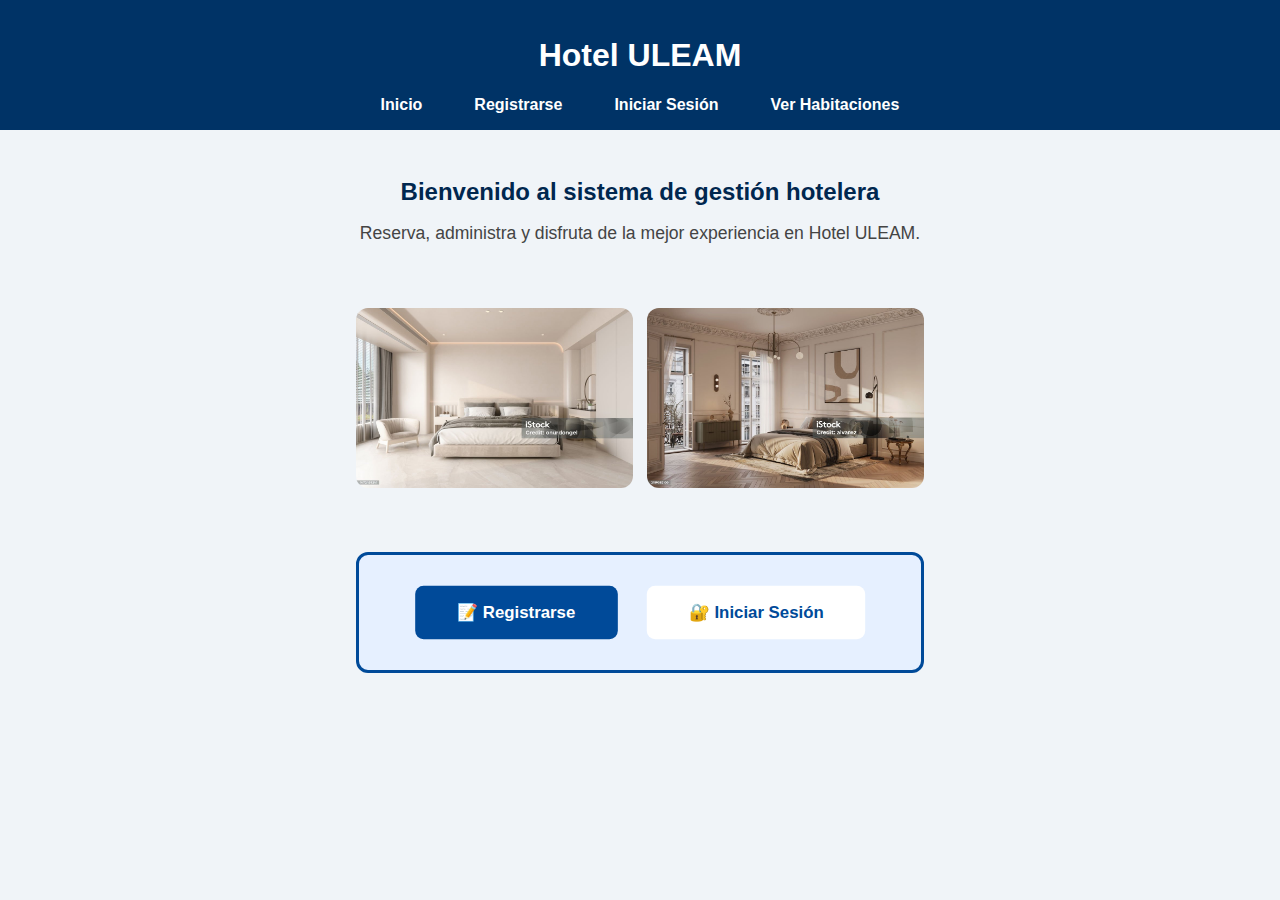
<file: html/index.html>
<!DOCTYPE html>
<html lang="es">
<head>
  <meta charset="UTF-8" />
  <meta name="viewport" content="width=device-width, initial-scale=1" />
  <title>Hotel ULEAM - Inicio</title>
  <link rel="stylesheet" href="../css/estilos.css" />
  <link rel="stylesheet" href="../css/index.css" />
</head>
<body>
  <header class="encabezado">
    <h1>Hotel ULEAM</h1>
    <nav>
      <ul>
        <li><a href="index.html">Inicio</a></li>
        <li><a href="registro.html">Registrarse</a></li>
        <li><a href="login.html">Iniciar Sesión</a></li>
        <li><a href="habitaciones.html">Ver Habitaciones</a></li>
      </ul>
    </nav>
  </header>

  <main class="contenido-inicio">
    <section class="bienvenida">
      <h2>Bienvenido al sistema de gestión hotelera</h2>
      <p>Reserva, administra y disfruta de la mejor experiencia en Hotel ULEAM.</p>
    </section>

    <section class="galeria-inicio">
      <img src="../img/hotel1.jpg" alt="Vista exterior del hotel" class="imagen-inicio">
      <img src="../img/hotel.jpg" alt="Habitación del hotel" class="imagen-inicio">
    </section>

    <div class="cuadro-botones">
      <a href="registro.html" class="btn btn-primario">📝 Registrarse</a>
      <a href="login.html" class="btn btn-secundario">🔐 Iniciar Sesión</a>
    </div>
  </main>
</body>
</html>
</file>
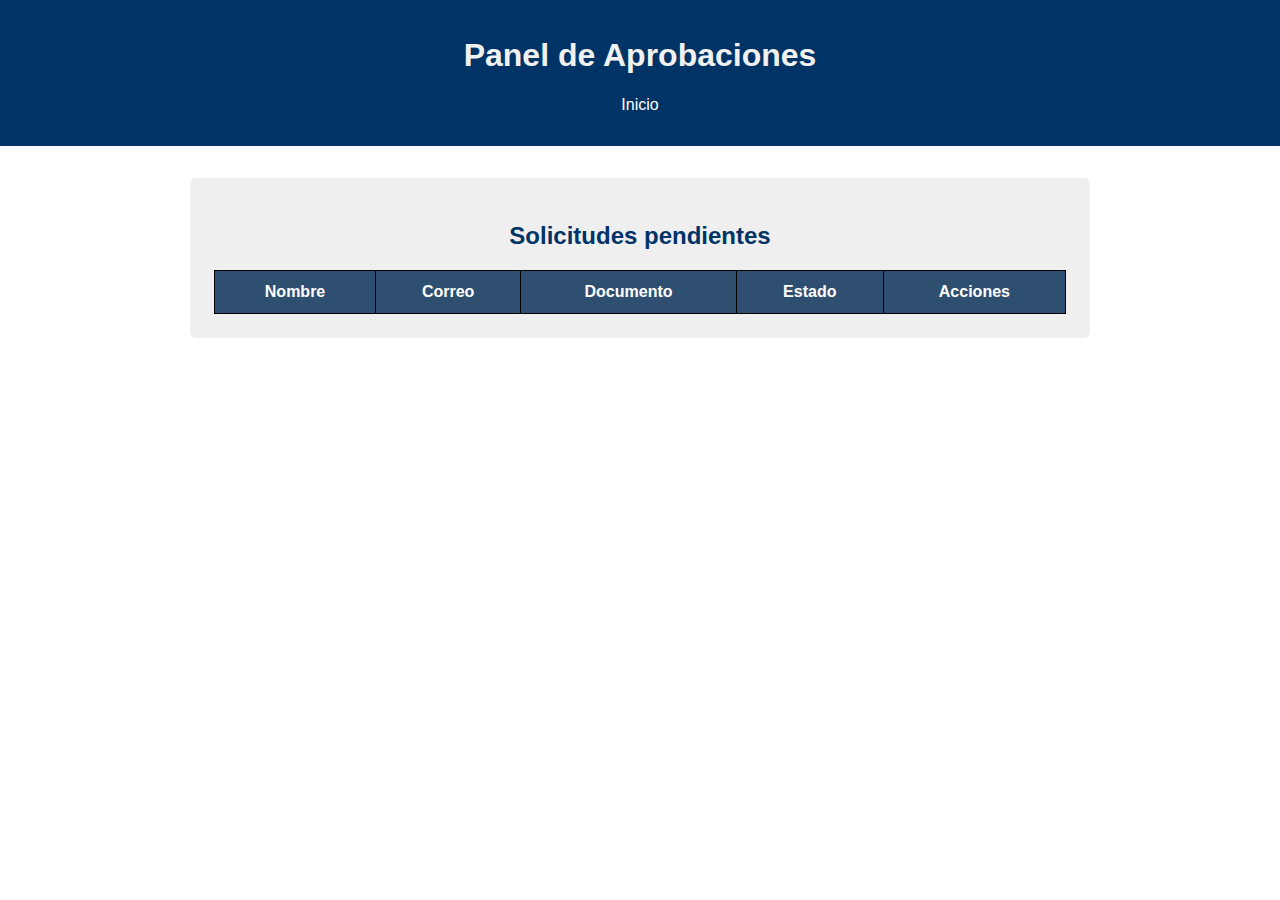
<file: html/aprobaciones.html>
<!DOCTYPE html>
<html lang="es">
<head>
  <meta charset="UTF-8" />
  <title>Aprobaciones - Administrador</title>
  <link rel="stylesheet" href="../css/estilos.css" />
  <link rel="stylesheet" href="../css/aprobaciones.css" />
</head>
<body>
  <header>
    <h1>Panel de Aprobaciones</h1>
    <nav>
      <ul>
        <li><a href="index.html">Inicio</a></li>
      </ul>
    </nav>
  </header>

  <main>
    <h2>Solicitudes pendientes</h2>
    <table id="tablaUsuarios">
      <thead>
        <tr>
          <th>Nombre</th>
          <th>Correo</th>
          <th>Documento</th>
          <th>Estado</th>
          <th>Acciones</th>
        </tr>
      </thead>
      <tbody></tbody>
    </table>
  </main>

  <script src="../js/funciones.js"></script>
</body>
</html>
</file>
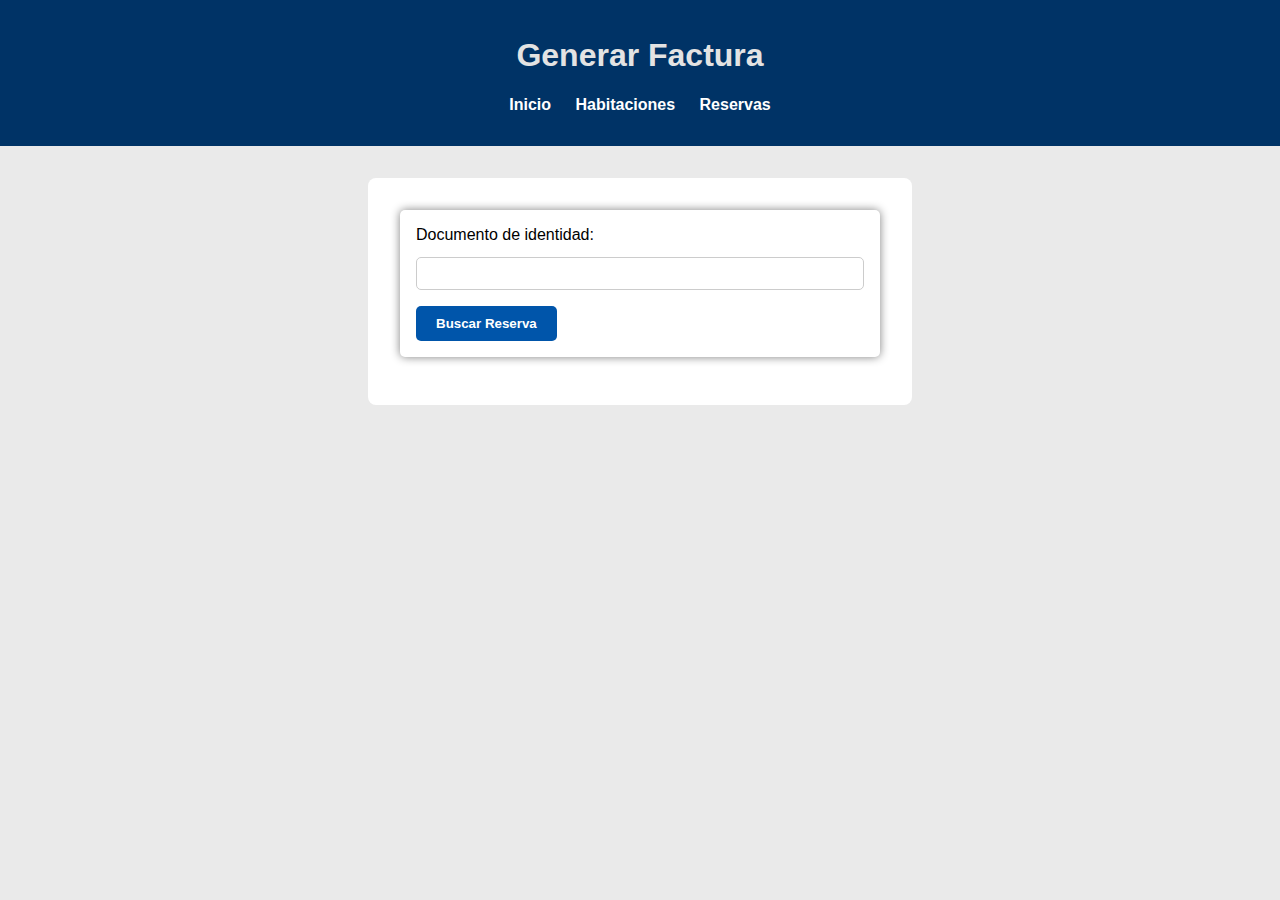
<file: html/facturacion.html>
<!DOCTYPE html>
<html lang="es">
<head>
  <meta charset="UTF-8" />
  <title>Facturación - Hotel ULEAM</title>
  <link rel="stylesheet" href="../css/estilos.css" />
  <link rel="stylesheet" href="../css/facturacion.css" />
</head>
<body>
  <header>
    <h1>Generar Factura</h1>
    <nav>
      <ul>
        <li><a href="index.html">Inicio</a></li>
        <li><a href="habitaciones.html">Habitaciones</a></li>
        <li><a href="reservas.html">Reservas</a></li>
      </ul>
    </nav>
  </header>

  <main>
    <form id="formFactura">
      <label for="docBuscar">Documento de identidad:</label>
      <input type="text" id="docBuscar" required />
      <button type="submit">Buscar Reserva</button>
    </form>

    <section id="datosFactura" style="display:none;">
      <h2>Factura del Cliente</h2>
      <p><strong>Nombre:</strong> <span id="nombreFactura"></span></p>
      <p><strong>Correo:</strong> <span id="correoFactura"></span></p>
      <p><strong>Fechas:</strong> <span id="fechasFactura"></span></p>
      <p><strong>Tipo de Habitación:</strong> <span id="tipoFactura"></span></p>
      <p><strong>Precio por noche:</strong> $<span id="precioNoche"></span></p>
      <p><strong>Días de estadía:</strong> <span id="diasEstadia"></span></p>
      <p><strong>Subtotal:</strong> $<span id="subtotal"></span></p>
      <p><strong>Impuestos (12%):</strong> $<span id="impuestos"></span></p>
      <p><strong>Total a pagar:</strong> $<span id="total"></span></p>

      <button onclick="generarFactura()">Generar Factura</button>
    </section>

    <p id="mensajeFactura"></p>
  </main>

  <script src="../js/funciones.js"></script>
</body>
</html>
</file>
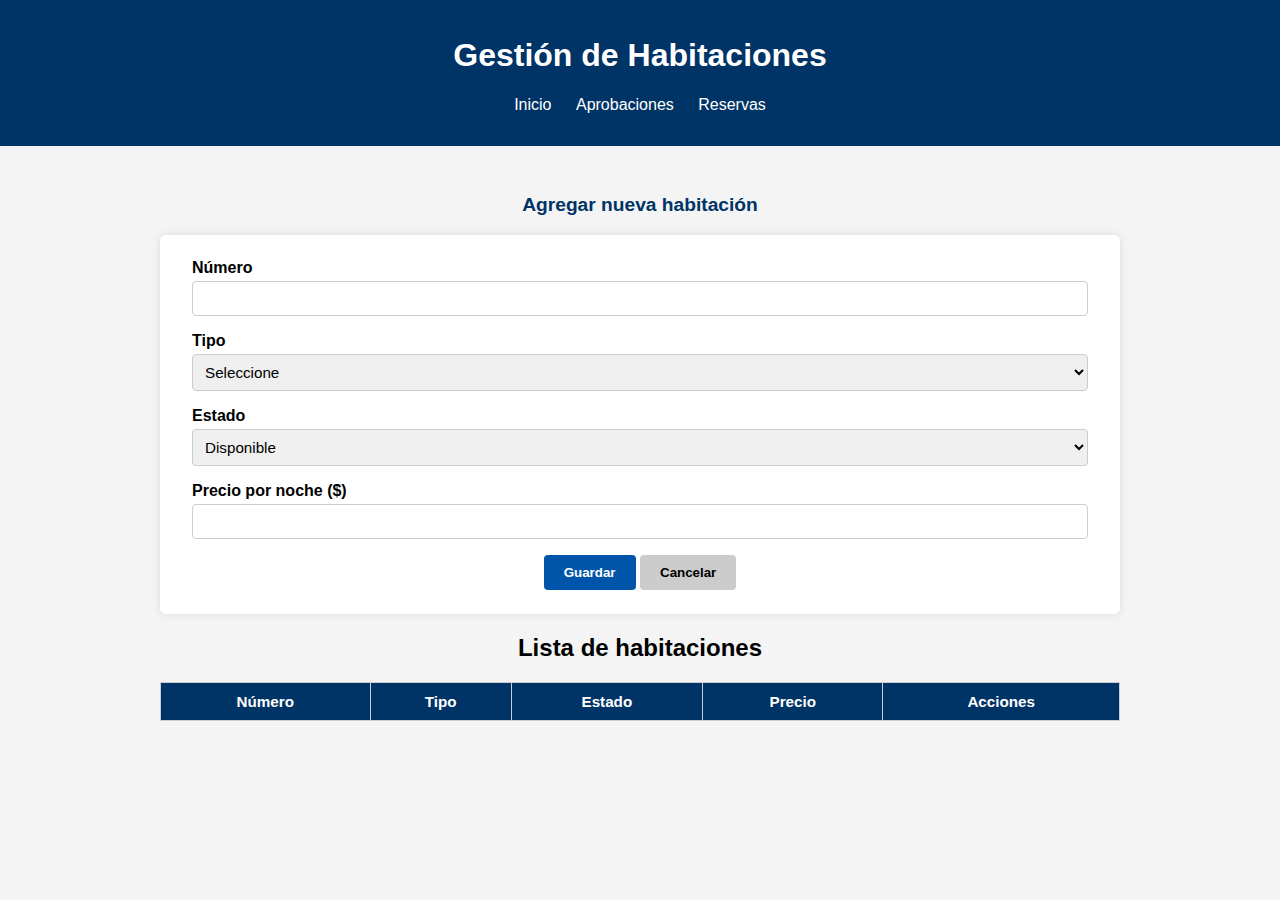
<file: html/habitaciones.html>
<!DOCTYPE html>
<html lang="es">
<head>
  <meta charset="UTF-8">
  <title>Gestión de Habitaciones - Hotel ULEAM</title>
  <link rel="stylesheet" href="../css/estilos.css">      
  <link rel="stylesheet" href="../css/habitaciones.css"> 
</head>
<body>

  <header>
    <h1>Gestión de Habitaciones</h1>
    <nav>
      <ul>
        <li><a href="index.html">Inicio</a></li>
        <li><a href="aprobaciones.html">Aprobaciones</a></li>
        <li><a href="reservas.html">Reservas</a></li>
      </ul>
    </nav>
  </header>

  <main class="contenedor-habitaciones">
   
    <section class="formulario">
      <h2 id="tituloForm">Agregar nueva habitación</h2>
      <form id="formHabitacion">
        <label for="numeroHab">Número
          <input type="text" id="numeroHab" required>
        </label>
        <label for="tipoHab">Tipo
          <select id="tipoHab" required>
            <option value="">Seleccione</option>
            <option>Individual</option>
            <option>Doble</option>
            <option>Suite</option>
          </select>
        </label>

        <label for="estadoHab">Estado
          <select id="estadoHab" required>
            <option>Disponible</option>
            <option>Ocupada</option>
            <option>Mantenimiento</option>
          </select>
        </label>

        <label for="precioHab">Precio por noche ($)
          <input type="number" id="precioHab" min="0" required>
        </label>


        <input type="hidden" id="indiceEdit" value="-1">
        
        <div class="botones">
          <button type="submit" id="btnGuardar" class="btn primario">Guardar</button>
          <button type="reset" id="btnCancelar" class="btn secundario">Cancelar</button>
        </div>
      </form>

      <p id="mensajeHab"></p>
    </section>

    <section class="tabla">
      <h2>Lista de habitaciones</h2>
      <table id="tablaHabitaciones">
        <thead>
          <tr>
            <th>Número</th>
            <th>Tipo</th>
            <th>Estado</th>
            <th>Precio</th>
            <th>Acciones</th>
          </tr>
        </thead>
        <tbody></tbody>
      </table>
    </section>

  </main>

  <script src="../js/funciones.js"></script>
</body>
</html>
</file>
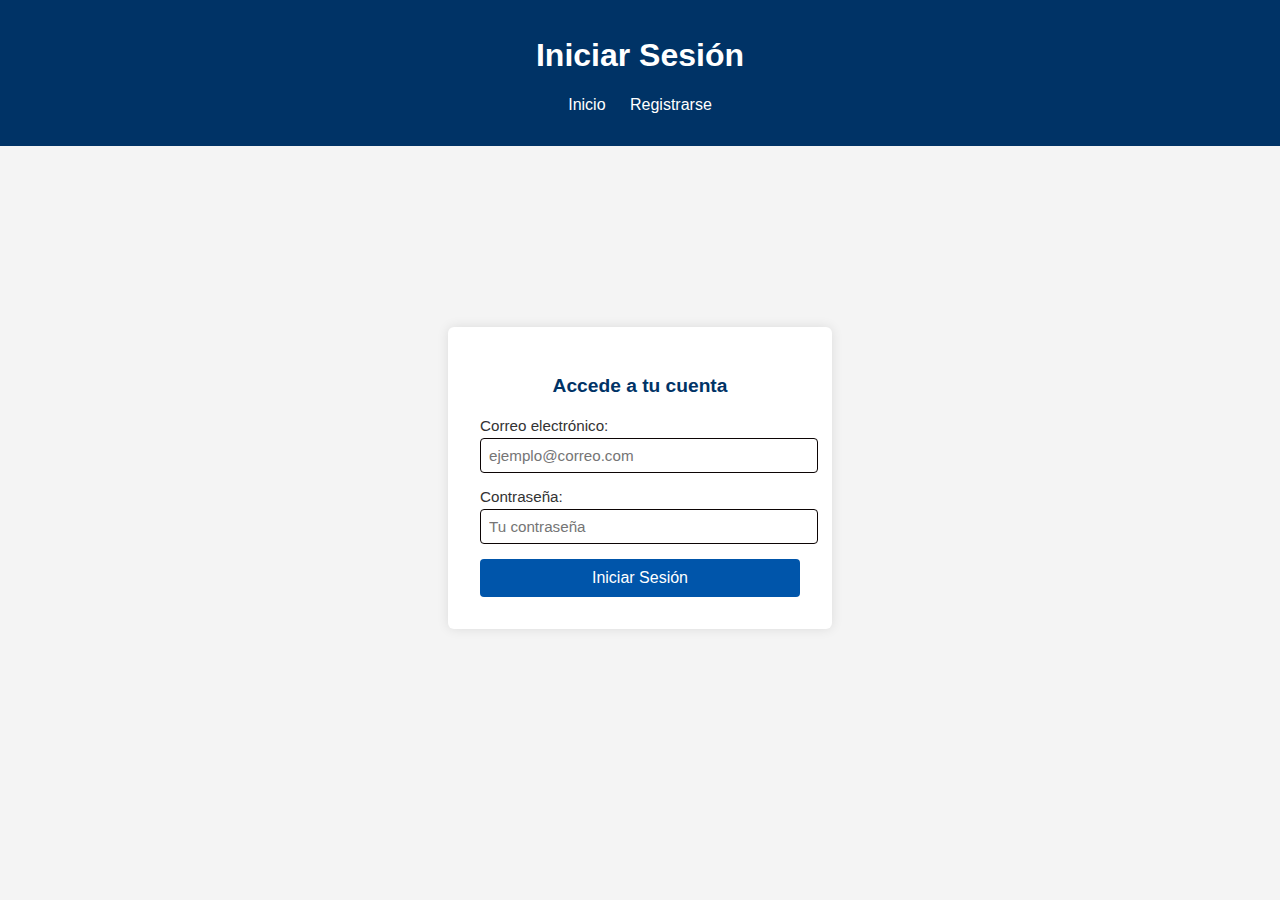
<file: html/login.html>
<!DOCTYPE html>
<html lang="es">
<head>
  <meta charset="UTF-8">
  <title>Iniciar Sesión - Hotel ULEAM</title>
  <link rel="stylesheet" href="../css/estilos.css"> 
  <link rel="stylesheet" href="../css/login.css">    
</head>
<body>

  <header>
    <h1>Iniciar Sesión</h1>
    <nav>
      <ul>
        <li><a href="index.html">Inicio</a></li>
        <li><a href="registro.html">Registrarse</a></li>
      </ul>
    </nav>
  </header>

  <main class="contenedor-login">
    <form id="formLogin">
      <h2>Accede a tu cuenta</h2>

      <label for="correoLogin">Correo electrónico:
        <input type="email" id="correoLogin" placeholder="ejemplo@correo.com" required>
      </label>

      <label for="contrasenaLogin">Contraseña:
        <input type="password" id="contrasenaLogin" placeholder="Tu contraseña" required>
      </label>

      <button type="submit">Iniciar Sesión</button>
    </form>

    <p id="mensajeLogin"></p>
  </main>

  <script src="../js/funciones.js"></script>
</body>
</html>
</file>
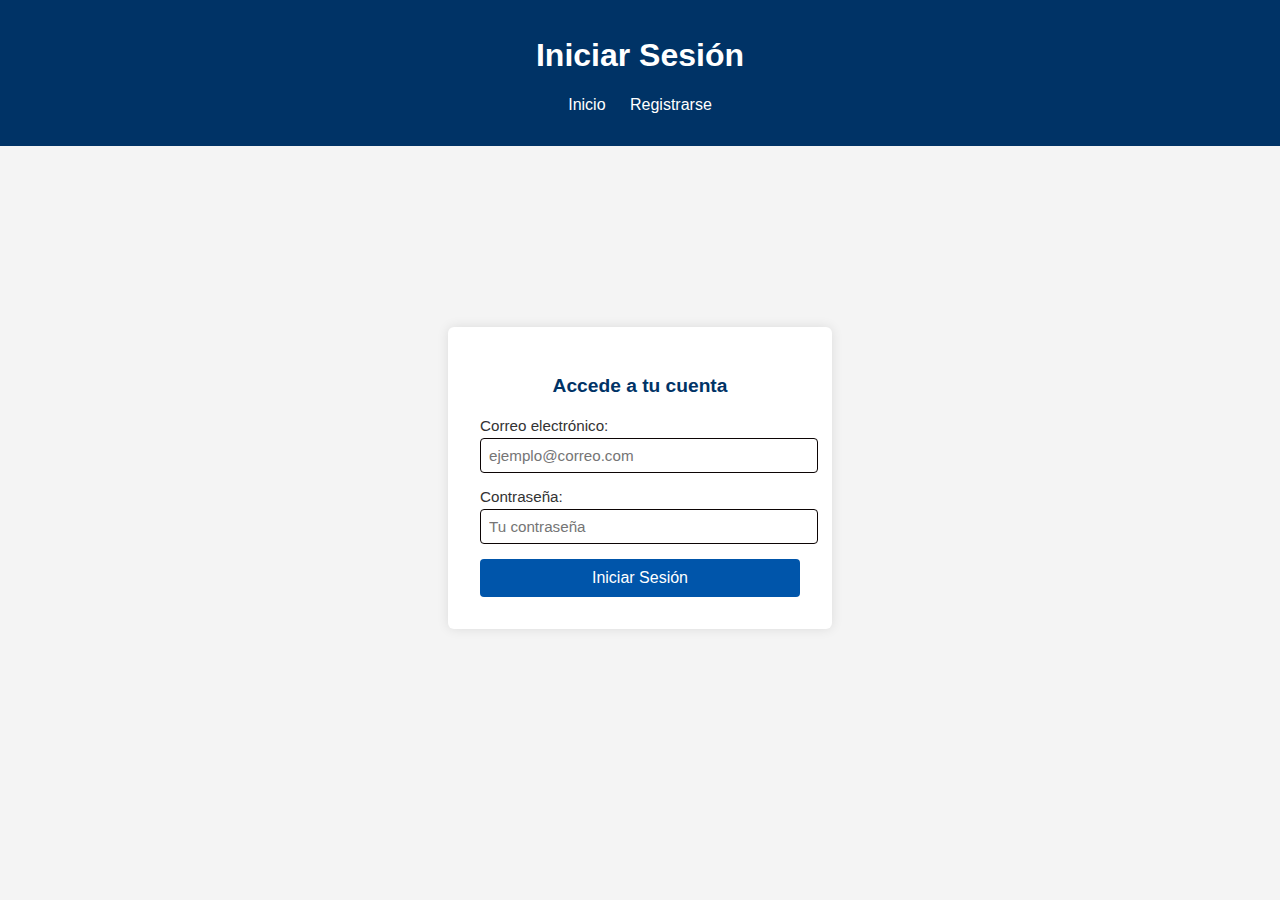
<file: html/panel.html>
<!DOCTYPE html>
<html lang="es">
<head>
  <meta charset="UTF-8" />
  <title>Panel de Usuario - Hotel ULEAM</title>
  <link rel="stylesheet" href="../css/estilos.css" />
  <link rel="stylesheet" href="../css/panel.css" />
</head>
<body>
  <header>
    <h1>Bienvenido a nuestro Hotel</h1>
    <nav>
      <ul>
        <li><a href="index.html">Inicio</a></li>
        <li><a href="reservas.html">Reservar</a></li>
        <li><a href="facturacion.html">Facturación</a></li>
        <li><a href="login.html" onclick="cerrarSesion()">Cerrar Sesión</a></li>
      </ul>
    </nav>
  </header>

  <main>
  <section class="bienvenida">
    <h2 id="saludo"></h2>
    <p>Desde aquí puedes acceder a las funciones principales del sistema.</p>
    <img src="../img/hotel.jpg" alt="Habitación del hotel" class="imagen-panel">
  </section>
</main>

  <script>
    const usuarioActivo = JSON.parse(localStorage.getItem("usuarioActivo"));
    if (usuarioActivo) {
      document.getElementById("saludo").textContent = "Hola, " + usuarioActivo.nombre;
    } else {
      window.location.href = "login.html";
    }

    function cerrarSesion() {
      localStorage.removeItem("usuarioActivo");
    }
  </script>
</body>
</html>
</file>
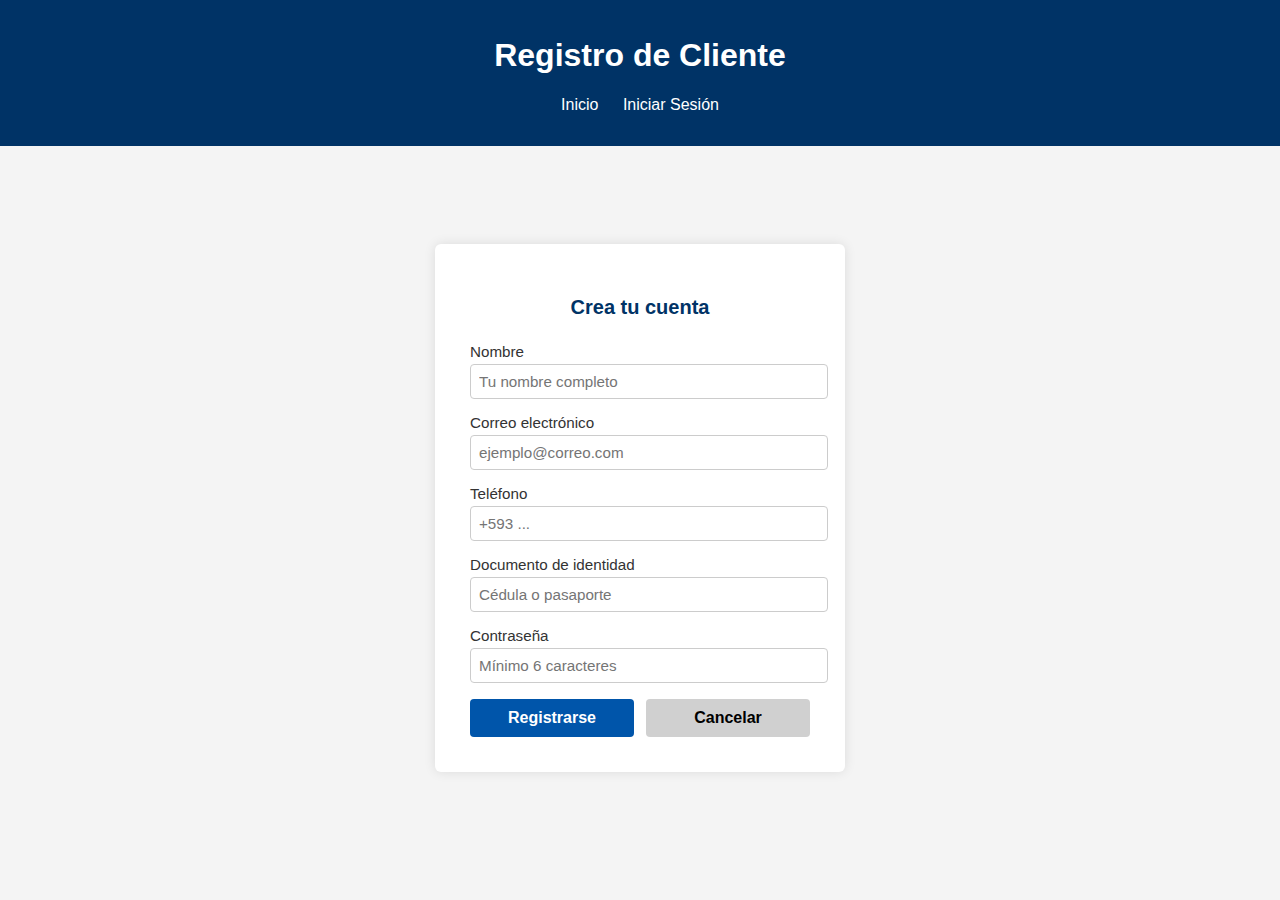
<file: html/registro.html>
<!DOCTYPE html>
<html lang="es">
<head>
  <meta charset="UTF-8">
  <title>Registro de Cliente - Hotel ULEAM</title>
  <link rel="stylesheet" href="../css/estilos.css">
  <link rel="stylesheet" href="../css/registro.css">
</head>
<body>
  
  <header>
    <h1>Registro de Cliente</h1>
    <nav>
      <ul>
        <li><a href="index.html">Inicio</a></li>
        <li><a href="login.html">Iniciar Sesión</a></li>
      </ul>
    </nav>
  </header>

  <main class="contenedor-registro">
  <div class="form-wrapper">
    <form id="formRegistro">
      <h2>Crea tu cuenta</h2>

      <label for="nombre">Nombre
        <input type="text" id="nombre" placeholder="Tu nombre completo" required>
      </label>

      <label for="correo">Correo electrónico
        <input type="email" id="correo" placeholder="ejemplo@correo.com" required>
      </label>

      <label for="telefono">Teléfono
        <input type="text" id="telefono" placeholder="+593 ..." required>
      </label>

      <label for="documento">Documento de identidad
        <input type="text" id="documento" placeholder="Cédula o pasaporte" required>
      </label>

      <label for="contrasena">Contraseña
        <input type="password" id="contrasena" placeholder="Mínimo 6 caracteres" required>
      </label>

      <div class="botones">
        <button type="submit" class="btn primario">Registrarse</button>
        <button type="reset"  class="btn secundario">Cancelar</button>
      </div>
    </form>
    <p id="mensaje"></p>
  </div>
</main>
  <script src="../js/funciones.js"></script>
</body>
</html>
</file>
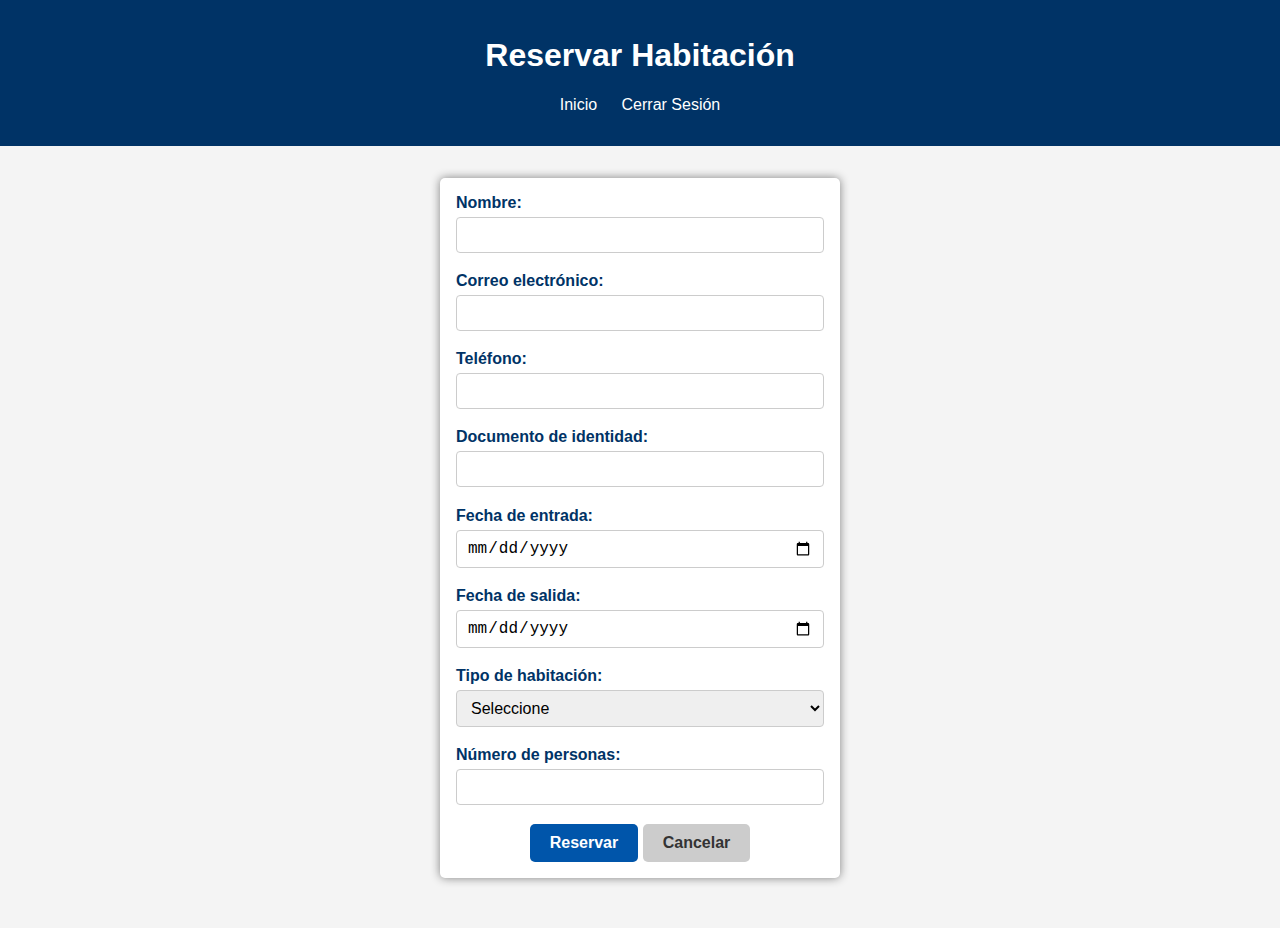
<file: html/reservas.html>
<!DOCTYPE html>
<html lang="es">
<head>
  <meta charset="UTF-8" />
  <title>Reservar Habitación - Hotel ULEAM</title>
  <link rel="stylesheet" href="../css/estilos.css" />
  <link rel="stylesheet" href="../css/reservas.css" />
</head>
<body>
  <header>
    <h1>Reservar Habitación</h1>
    <nav>
      <ul>
        <li><a href="index.html">Inicio</a></li>
        <li><a href="login.html">Cerrar Sesión</a></li>
      </ul>
    </nav>
  </header>

  <main>
    <form id="formReserva">
      <label for="nombreReserva">Nombre:</label>
      <input type="text" id="nombreReserva" required />

      <label for="correoReserva">Correo electrónico:</label>
      <input type="email" id="correoReserva" required />

      <label for="telefonoReserva">Teléfono:</label>
      <input type="text" id="telefonoReserva" required />

      <label for="documentoReserva">Documento de identidad:</label>
      <input type="text" id="documentoReserva" required />

      <label for="fechaEntrada">Fecha de entrada:</label>
      <input type="date" id="fechaEntrada" required />

      <label for="fechaSalida">Fecha de salida:</label>
      <input type="date" id="fechaSalida" required />

      <label for="tipoHabitacion">Tipo de habitación:</label>
      <select id="tipoHabitacion" required>
        <option value="">Seleccione</option>
        <option value="Individual">Individual</option>
        <option value="Doble">Doble</option>
        <option value="Suite">Suite</option>
      </select>

      <label for="personas">Número de personas:</label>
      <input type="number" id="personas" min="1" required />

      <div class="botones-form">
        <button type="submit" class="btn btn-primario">Reservar</button>
        <button type="reset" class="btn btn-secundario">Cancelar</button>
      </div>
    </form>
    <p id="mensajeReserva"></p>
  </main>

  <script src="../js/funciones.js"></script>
</body>
</html>
</file>
<file: css/estilos.css>
/* Estilo general del cuerpo de la página  */
body {
  font-family: Arial, sans-serif;       
  margin: 0;                            
  padding: 0;                           
  background-color: #f4f4f4;           
}

/* Encabezado principal del sitio */
header {
  background-color: #003366;           
  color: white;                        
  padding: 1em;                        
  text-align: center;                  
}

/* Lista de navegación   */
nav ul {
  list-style: none;                     
  padding: 0;                          
}

/* Elementos del menú de navegación en línea */
nav ul li {
  display: inline;                      
  margin: 0 10px;                       
}

/* Estilo de los enlaces del menú */
nav ul li a {
  color: white;                        
  text-decoration: none;                
}

/* Sección principal del contenido */
main {
  padding: 2em;                        
  text-align: center;             
}

/* Estilo del formulario */
form {
  background-color: white;             
  padding: 1em;                         
  display: inline-block;              
  border-radius: 5px;                   
  box-shadow: 0 0 10px gray;            
}

/* Estilo de los botones personalizados  */
.boton {
  display: inline-block;                
  padding: 10px 20px;                   
  background-color: #0055aa;           
  color: white;                        
  text-decoration: none;               
  border-radius: 5px;                   
  margin: 5px;                          
}

/* Estilo al pasar el mouse por los botones  */
.boton:hover {
  background-color: #003366;            
}
</file>
<file: css/index.css>
/* Tamaño total */
* {
  box-sizing: border-box; 
}

/* Estilos generales del body */
body {
  font-family: Arial, sans-serif;  
  background-color: #f0f4f8;      
}

/* Encabezado  */
.encabezado {
  background-color: #003366;        
  color: white;                     
  padding: 1rem;                  
  text-align: center;              
}

/* Menú de navegación */
nav ul {
  list-style: none;                 
  margin: 0.5rem 0 0 0;             
  padding: 0;                      
  display: flex;                  
  justify-content: center;       
  gap: 2rem;                      
}

nav ul li a {
  color: white;                    
  text-decoration: none;          
  font-weight: bold;              
}

nav ul li a:hover {
  color: #99c2ff;                   
}

/* === Contenido principal === */
.contenido-inicio {
  max-width: 600px;                
  margin: 3rem auto;                 
  padding: 0 1rem;                   
  text-align: center;               
}

/* Sección de bienvenida  */
.bienvenida h2 {
  color: #00274f;              
  margin-bottom: 0.5rem;             
}

.bienvenida p {
  margin-bottom: 2rem;              
  font-size: 1.1rem;             
  color: #444;                    
}

/* === Cuadro visible para botones === */
.cuadro-botones {
  background-color: #e6f0ff;        
  border: 3px solid #004a99;         
  border-radius: 12px;               
  padding: 2rem 3rem;               
  display: flex;                    
  justify-content: center;        
  gap: 2.5rem;                      
}

/* Estilo base de botones */
.btn {
  padding: 1rem 2.5rem;             
  font-weight: 700;                
  border-radius: 8px;               
  cursor: pointer;                  
  text-decoration: none;           
}

/* Botón primario (Registrarse) */
.btn-primario {
  background-color: #004a99;        
  color: white;    
  transform: scale(1.05);                    
}

/* Botón secundario (Iniciar sesión) */
.btn-secundario {
  background-color: rgb(255, 255, 255);
  color: #004a99;  
  transform: scale(1.05);                        
}

/* Galería de imágenes en la página de inicio */
.galeria-inicio {
  display: flex;                    
  justify-content: center;          
  gap: 0.9rem;                       
  margin: 4rem auto;                
}

/*  Estilo individual de cada imagen  */
.imagen-inicio {
  width: 280px;                     
  height: 180px;                     
  border-radius: 12px;               
  transition: transform 0.3s ease;   
}

/* Efecto hover sobre imagen */
.imagen-inicio:hover {
  transform: scale(1.05);          
}
</file>
<file: css/aprobaciones.css>
/* Estilo general del cuerpo de la página */
body {
  font-family: Arial, sans-serif;       
  background-color: #ffffff;           
  margin: 0;                            
  padding: 0;                          
  color: #003366;                      
}

/* Estilos del encabezado principal */
header {
  background-color: #003366;           
  color: rgb(241, 241, 241);                                            
  text-align: center;                   
}

/* Estilos para la sección principal del contenido  */
main {
  max-width: 900px;                     
  margin: 2rem auto;                   
  background-color: rgb(240, 239, 239);            
  padding: 1.5rem;                     
  border-radius: 6px;                  
  box-sizing: border-box;                       
  text-align: center;                   
}

/* Estilo general para las tablas */
table {
  width: 100%;                          
  border-collapse: collapse;            
  margin: 0 auto;                       
  font-size: 1rem;                      
}

/* === Estilo para el encabezado de la tabla === */
table thead {
  background-color: #2e4f70;            
  color: hsl(0, 0%, 100%);              
}

/* === Estilo para las celdas de la tabla === */
table th, table td {
  padding: 12px 10px;                   
  border: 1px solid hsl(0, 0%, 0%);     
  text-align: center;                   
}
</file>
<file: css/facturacion.css>
/* Estilo general del cuerpo de la página */
body {
  font-family: Arial, sans-serif;       
  background-color: #eaeaea;           
}

/* Estilo del encabezado principal */
header {
  background-color: #003366;           
  color: rgb(227, 227, 227);                      
  padding: 1em;                         
  text-align: center;                   
}

/* Enlaces del menú de navegación */
nav ul li a {
  color: rgb(255, 255, 255);                        
  font-weight: bold;                   
}

/* Subraya al pasar el mouse por los enlaces  */
nav ul li a:hover {
  text-decoration: underline;          
}

/* Contenedor principal del contenido */
main {
  max-width: 480px;                     
  margin: 2rem auto;                   
  background-color: #fff;               
  border-radius: 8px;                   
  text-align: left;                     
}

/* Campos dentro del cuadro */
form input[type="text"] {
  width: 100%;                         
  padding: 0.5rem;                      
  margin-top: 0.8rem;                  
  border: 1px solid #ccc;             
  border-radius: 5px;                   
  box-sizing: border-box;              
}

/* === Botón del formulario === */
form button {
  margin-top: 1rem;                    
  padding: 10px 20px;                  
  background-color: #0055aa;            
  color: white;                        
  border: none;                        
  border-radius: 5px;                   
  cursor: pointer;                      
  font-weight: bold;                    
  transition: background-color 0.3s ease; 
}

/* Efecto hover en el botón del formulario */
form button:hover {
  background-color: #003366;           
}

/* Contenedor de los datos de la factura generada */
#datosFactura {
  margin-top: 2rem;                     
  padding: 1rem;                       
  border-radius: 8px;                  
  background-color: #e8f0fe;            
  color: #003366;                       
}

/* Párrafos de datos de factura */
#datosFactura p {
  margin: 0.4rem 0;                     
  font-size: 1rem;                     
}

/* === Botón dentro de la sección de factura === */
#datosFactura button {
  display: block;                      
  margin: 1.5rem auto 0;                
  padding: 10px 30px;                   
  background-color: #0073e6;            
  color: white;                         
  border-radius: 5px;                  
  border: none;                         
  cursor: pointer;                      
  font-weight: bold;                   
}

/* Efecto del botón en sección de factura */
#datosFactura button:hover {
  background-color: #004a99;           
}

/* Mensaje de factura (como alertas o errores) */
#mensajeFactura {
  margin-top: 1rem;                    
  color: #000000;                      
  font-weight: bold;                    
  text-align: center;                  
}
</file>
<file: css/habitaciones.css>
/* Contenedor principal de las habitaciones */
.contenedor-habitaciones {
  max-width: 960px;              
  margin: 0 auto;                
  padding: 2em;                 
}

/* Estilos generales para el formulario */
.formulario form {
  background-color: #fff;        
  padding: 1.5em 2em;           
  border-radius: 6px;           
  box-shadow: 0 0 10px rgba(0,0,0,0.1);  
  display: flex;                 
  flex-direction: column;      
  gap: 1em;                      
}

/* Título del formulario */
.formulario h2 {
  color: #003366;               
  margin-bottom: 1em;            
  font-size: 1.2rem;            
}

/* Etiquetas del formulario */
.formulario label {
  display: flex;                
  flex-direction: column;      
  text-align: left;            
  font-weight: bold;           
}

/* Forma de formulario */
.formulario input,
.formulario select {
  margin-top: 4px;             
  padding: 8px;                  
  font-size: 0.95rem;            
  border: 1px solid #ccc;        
  border-radius: 4px;          
}


/* Estilo base para todos los botones */
.btn {
  padding: 10px 20px;           
  font-weight: bold;            
  border: none;                  
  border-radius: 4px;           
  cursor: pointer;             
}

/* Botón primario ("Guardar,Cancelar") */
.primario {
  background-color: #0055aa;     
  color: #fff;                   
}

/* Efecto al pasar el mouse por el botón primario */
.primario:hover {
  background-color: #003366;    
}

/* Botón secundario (por ejemplo, "Cancelar") */
.secundario {
  background-color: #ccc;       
  color: #000;                   
}

/* Efecto al pasar el mouse por el botón secundario */
.secundario:hover {
  background-color: #aaa;        
}

/* Mensaje de éxito o estado relacionado con habitaciones */
#mensajeHab {
  margin-top: 1em;              
  font-weight: bold;             
  color: green;                  
  text-align: center;           
}

/* Estilos generales para la tabla */
.tabla table {
  width: 100%;                   
  border-collapse: collapse;     
  background-color: #fff;        
}

/* Estilos de las celdas (encabezados y datos) */
.tabla th,
.tabla td {
  padding: 10px;                 
  border: 1px solid #ccc;       
  text-align: center;           
  font-size: 0.95rem;           
}

/* Encabezados de la tabla */
.tabla th {
  background-color: #003366;   
  color: white;                 
}
</file>
<file: css/login.css>
/* Contenedor principal del login centrado vertical y horizontalmente */
.contenedor-login {
  display: flex; 
  justify-content: center; 
  align-items: center; 
  min-height: 70vh; 
  flex-direction: column; 
}

/* Estilo del cuadro del formulario */
form {
  background-color: white; 
  padding: 2em; 
  border-radius: 6px; 
  box-shadow: 0 0 12px rgba(0, 0, 0, 0.1); 
  width: 320px; 
}

/* Título del formulario */
form h2 {
  margin-bottom: 1em; 
  color: #003366; 
  font-size: 1.2rem; 
}

/* Etiquetas del formulario */
form label {
  display: block; 
  margin-bottom: 1em; 
  text-align: left; 
  font-size: 0.95rem; 
  color: #333; 
}

/* Campos de forma del formulario */
form input {
  width: 100%; 
  padding: 8px; 
  margin-top: 4px; 
  border: 1px solid #0c0404; 
  border-radius: 4px; 
  font-size: 0.95rem; 
}

/* Botón del formulario */
form button {
  width: 100%; 
  background-color: #0055aa; 
  color: white; 
  border: none; 
  padding: 10px; 
  font-size: 1rem; 
  border-radius: 4px; 
  cursor: pointer; 
  transition: background-color 0.3s ease; /
}

/* Estilo del botón al pasar el mouse */
form button:hover {
  background-color: #003366; 
}

/* Mensaje de error al intentar iniciar sesión */
#mensajeLogin {
  margin-top: 15px; 
  font-weight: bold; 
  color: rgb(29, 28, 28); 
  font-size: 0.9rem; 
}
</file>
<file: css/panel.css>
/* Cuadro de contenido principal */
main {
  display: flex; 
  justify-content: center; 
  padding: 2rem; 
  background-color: #f4f4f4; 
  min-height: 65vh; 
}

/* Cuadro de bienvenida */
.bienvenida {
  background-color: white; 
  padding: 1.5rem 2rem; 
  border-radius: 10px; 
  text-align: center; 
  max-width: 480px; 
  width: 100%; 
  display: flex; 
  flex-direction: column; 
  align-items: center; 
  gap: 1.2rem; 
}

/* Estilo del título de bienvenida */
#saludo {
  font-size: 1.4rem; 
  color: #000000; 
  margin-bottom: 0rem; 
  font-weight: 600; 
}

/* Párrafos dentro de la sección de bienvenida */
.bienvenida p {
  font-size: 0.9rem; 
  color: #080808; 
  margin: 0; 
  line-height: 2.0; 
  max-width: 900%; 
}

/* Imagen dentro del cuadro de bienvenida */
.imagen-panel {
  max-width: 80%; 
  height: auto; 
  border-radius: 12px; 
  transition: transform 0.25s ease; 
}

/* Efecto de zoom al pasar el mouse sobre la imagen */
.imagen-panel:hover {
  transform: scale(1.05); /
}
</file>
<file: css/registro.css>
/* Contenedor general del formulario de registro */
.contenedor-registro {
  display: flex; 
  justify-content: center; 
  align-items: center; 
  min-height: 75vh;   
}

/* Estilos del formulario */
form {
  background: #fff; 
  padding: 2.2em; 
  border-radius: 6px; 
  box-shadow: 0 0 12px rgba(0, 0, 0, .1); 
  width: 340px; 
  text-align: left;
}

/* Título dentro del formulario */
form h2 {
  margin-bottom: 1.2em; 
  color: #003366; 
  font-size: 1.25rem; 
  text-align: center; 
}

/* Etiquetas de los campos del formulario */
form label {
  display: block; 
  margin-bottom: 1em; 
  font-size: .95rem; 
  color: #333; /
}

/* Campos de entrada del formulario */
form input {
  width: 100%; 
  padding: 8px; 
  margin-top: 4px; 
  border: 1px solid #ccc; 
  border-radius: 4px; 
  font-size: .95rem; 
}

/* Contenedor de los botones */
.botones {
  display: flex; 
  gap: 12px; 
  margin-top: 12px; 
}

/* Estilos generales para todos los botones */
.btn {
  flex: 1; 
  padding: 10px; 
  font-size: 1rem; 
  font-weight: bold; 
  border: none; 
  border-radius: 4px; 
  cursor: pointer; 
}

/* Botón principal (ej. Registrar) */
.primario {
  background: #0055aa; 
  color: #fff; 
}
.primario:hover {
  opacity: .85; /* Ligera opacidad al pasar el mouse */
}

/* Botón secundario (ej. Cancelar) */
.secundario {
  background: #d0d0d0; 
  color: #000; 
}
.secundario:hover {
  opacity: .85; /* Ligera opacidad al pasar el mouse */
}

/* Mensaje de confirmación o error */
#mensaje {
  margin-top: 15px; 
  font-weight: bold; 
  color: rgb(0, 0, 0); 
  font-size: .9rem; 
  text-align: center; 
}
</file>
<file: css/reservas.css>
/* Estilo para las etiquetas del formulario */
form label {
  display: block; 
  margin-bottom: 5px; 
  font-weight: bold; 
  color: #003366; 
  text-align: left; 
}

/* Estilo para el formulario */
form {
  max-width: 400px; 
  width: 500%;     
  margin: 0 auto;   
  box-sizing: border-box;  
}

/* Estilo para los campos de entrada y select */
form input[type="text"],
form input[type="email"],
form input[type="date"],
form input[type="number"],
form select {
  width: 100%; 
  padding: 8px 10px; 
  margin-bottom: 1.2rem; 
  border: 1px solid #ccc; 
  border-radius: 4px; 
  box-sizing: border-box; 
  font-size: 1rem; 
  transition: border-color 0.3s ease; 
}

/* Estilo base para los botones */
.btn {
  padding: 10px 20px;
  border-radius: 5px; 
  border: none; 
  cursor: pointer; 
  font-weight: bold; 
  font-size: 1rem; 
}

/* Botón primario (ej. guardar reserva) */
.btn-primario {
  background-color: #0055aa; 
  color: white; 
}

.btn-primario:hover {
  background-color: #003366; /* Azul más oscuro al pasar el mouse */
}

/* Botón secundario (ej. cancelar) */
.btn-secundario {
  background-color: #ccc; 
  color: #333; 
}

.btn-secundario:hover {
  background-color: #999; /* Gris más oscuro al pasar el mouse */
}

/* Estilo para el mensaje de confirmación */
#mensajeReserva {
  margin-top: 1rem; 
  font-weight: bold; 
  color: #000000; 
  text-align: center; 
}
</file>
